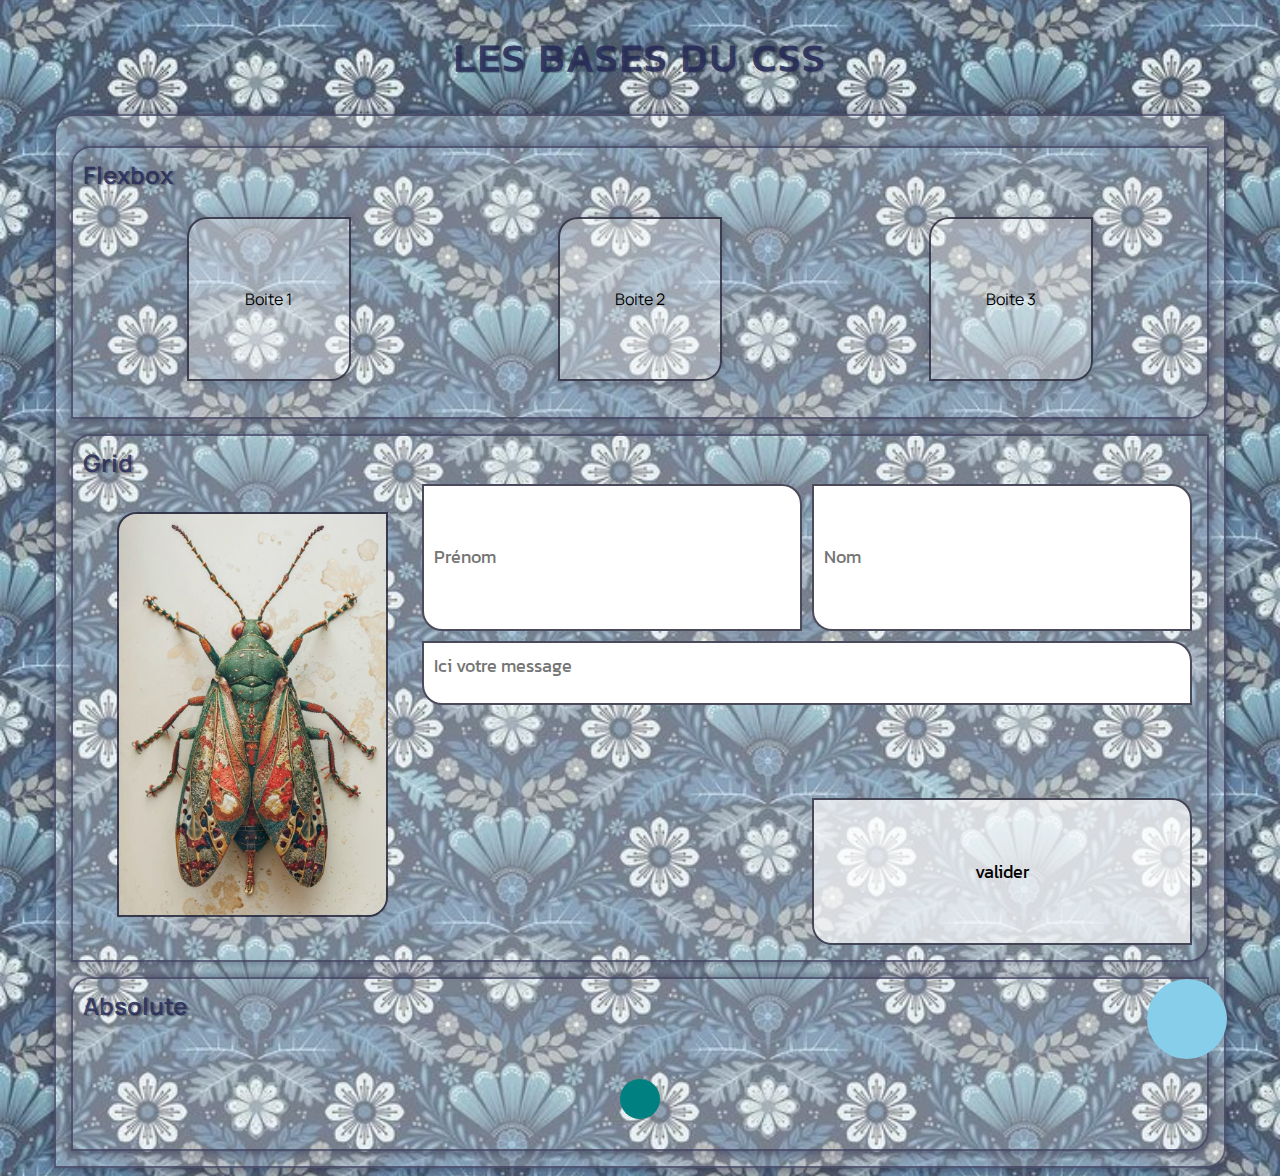
<file: code/cours css 1/index.html>
<!DOCTYPE html>
<html lang="en">
<head>
    <meta charset="UTF-8">
    <meta name="viewport" content="width=device-width, initial-scale=1.0">
    <title>Cours css</title>

    <link rel="stylesheet" href="style.css">
</head>
<body>
    <header>
        <h1>Les bases du CSS</h1>
    </header>

    <main>
        <div class="flexbox">
            <h2>Flexbox</h2>
            <ul>
                <li>Boite 1</li>
                <li>Boite 2</li>
                <li>Boite 3</li>
            </ul>
        </div>

        <div class="grid">
            <h2>Grid</h2>
            <div class="grid-container">
                <img src="./assets/img/insect.jpg" alt="insect">
                <form action="">
                    <input type="text" id="firstname" placeholder="Prénom">
                    <input type="text" id="surname" placeholder="Nom">
                    <textarea name="" id="" cols="30" rows="10" placeholder="Ici votre message"></textarea>
                    <input type="submit" value="valider" id="btnsubmit">
                </form>
            </div>
        </div>

        <div class="absolute">
            <h2>Absolute</h2>
            <span id="circle1"></span>
            <span id="circle2"></span>
        </div>
    </main>
</body>
</html>
</file>
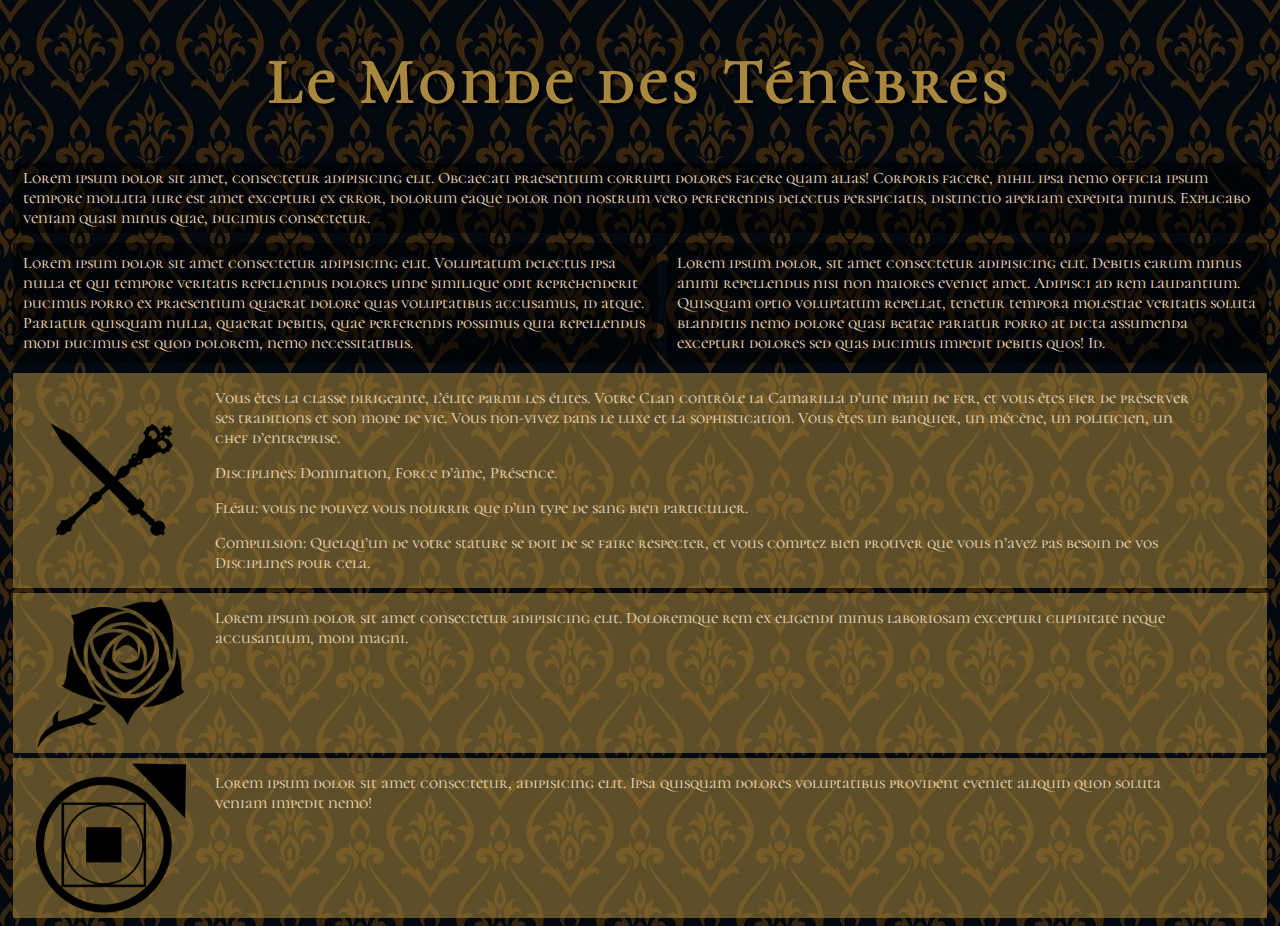
<file: code/vampire v1/index.html>
<!DOCTYPE html>
<html lang="en">
<head>
    <meta charset="UTF-8">
    <meta name="viewport" content="width=device-width, initial-scale=1.0">
    <title>Vampire - Présentation</title>
    <link rel="stylesheet" href="style.css">
</head>
<body>
    <h1>Le Monde des Ténèbres </h1>

<main>
    <div id="pres" class="boxstyle">
        <p>Lorem ipsum dolor sit amet, consectetur adipisicing elit. Obcaecati praesentium corrupti dolores facere quam alias! Corporis facere, nihil ipsa nemo officia ipsum tempore mollitia iure est amet excepturi ex error, dolorum eaque dolor non nostrum vero perferendis delectus perspiciatis, distinctio aperiam expedita minus. Explicabo veniam quasi minus quae, ducimus consectetur.</p>
    </div>

     <div class="boxdeux">
        <div id="creaperso" class="boxstyle">
            <p>Lorem ipsum dolor sit amet consectetur adipisicing elit. Voluptatum delectus ipsa nulla et qui tempore veritatis repellendus dolores unde similique odit reprehenderit ducimus porro ex praesentium quaerat dolore quas voluptatibus accusamus, id atque. Pariatur quisquam nulla, quaerat debitis, quae perferendis possimus quia repellendus modi ducimus est quod dolorem, nemo necessitatibus.</p>
        </div>
        <div id="disciplines" class="boxstyle">
            <p>Lorem ipsum dolor, sit amet consectetur adipisicing elit. Debitis earum minus animi repellendus nisi non maiores eveniet amet. Adipisci ad rem laudantium. Quisquam optio voluptatum repellat, tenetur tempora molestiae veritatis soluta blanditiis nemo dolore quasi beatae pariatur porro at dicta assumenda excepturi dolores sed quas ducimus impedit debitis quos! Id.</p>
        </div>
     </div>

    </div>

    <div id="clanbox" >
        <div class="clanstyle" id="ventrue">
            <img src="./assets/imgs/logoclans/ventrue.png" alt="logo_ventrue"> 
            <div class="txtclan">
                <p>Vous êtes la classe dirigeante, l’élite parmi les élites. Votre Clan contrôle la Camarilla
                    d’une main de fer, et vous êtes fier de préserver ses traditions et son mode de vie.
                    Vous non-vivez dans le luxe et la sophistication. Vous êtes un banquier, un
                    mécène, un politicien, un chef d’entreprise.
                    </p>
                <p>Disciplines: Domination, Force d’âme, Présence.</p>
                <p>Fléau: vous ne pouvez vous nourrir que d’un type de sang bien particulier.</p>
                <p>Compulsion: Quelqu’un de votre stature se doit de se faire respecter, et vous comptez bien prouver que vous n’avez pas besoin de vos Disciplines pour cela. </p>
            </div>
        </div>

        <div class="clanstyle" id="toreador">
            <img src="./assets/imgs/logoclans/toreador.png" alt="logo_toreador">
                <p>Lorem ipsum dolor sit amet consectetur adipisicing elit. Doloremque rem ex eligendi minus laboriosam excepturi cupiditate neque accusantium, modi magni.</p>
        </div>

        <div class="clanstyle" id="tremere">
            <img src="./assets/imgs/logoclans/tremere.png" alt="logo_tremere">
            <p>Lorem ipsum dolor sit amet consectetur, adipisicing elit. Ipsa quisquam dolores voluptatibus provident eveniet aliquid quod soluta veniam impedit nemo!</p>
        </div>
        
<!-- <div class="txtclan">
                <p></p>
                <p></p>
                <p></p>
                <p></p>
            </div>-->


</main>

</body>
</html>
</file>
<file: code/cours css 1/style.css>
@import url('https://fonts.googleapis.com/css2?family=Manrope:wght@200..800&display=swap');

@font-face {
    font-family: "kanit";
    src: url(./assets/fonts/Kanit-Regular.ttf);
}

/*  * donne du style à tous les éléments 
* { 
margin: 0;
padding: 0; 
}*/

body {
    font-family: 'Manrope', Verdana;
    background: url(./assets/img/background.jpg) center/cover;
    min-height: 100vh;
    /* vh = view port height */ 
}

h1 {
    text-transform: uppercase;
    letter-spacing: 3px;
    text-align: center;
    font-size: 2.5rem;
    /*les tailles de police sont en rem, 1rem = 16 pix, s'adapte mieux pour les écrans */
    text-shadow: 2px 1px 1px #1e1d2a5f;
    color: rgba(38, 43, 88, 0.871);
   font-family: 'kanit', Verdana;

}

main {
    min-height: 500px;
    width: 90%;
    background: rgba(255, 255, 255, 0.233);
    /*centrer une boite*/ 
    margin: 0 auto;
    /* si 2 valeurs, 1ere valeur = haut bas
    2nd valeur = gauche droite*/
    border: 2px solid rgba(62, 62, 93, 0.762);
    border-radius: 20px 0 20px 0;
    /*dans le sens des aiguilles d'une montre*/
    box-shadow: 0px 0px 9px 3px #1c1d3a69;
    padding: 15px;
}

h2 {
    margin: 0;
    color: rgba(38, 43, 88, 0.871);
    text-shadow: 2px 1px 1px #1e1d2a5f;
}

.flexbox, .grid, .absolute {
    border: 2px solid rgba(62, 62, 93, 0.762);
    border-radius: 20px 0 20px 0;
    padding: 10px;
    box-shadow: 0px 0px 9px 3px #1c1d3a69;
    margin-top: 15px;
    min-height: 150px;

}

.flexbox ul {
    padding: 0;
    display: flex;
    justify-content: space-around;
}

.flexbox li {
    list-style: none;
    height: 160px;
    width: 160px;
    margin: 10px;
    background: rgba(255, 255, 255, 0.31);
    border: 2px solid rgba(37, 37, 57, 0.832);
    border-radius: 20px 0 20px 0;    
    box-shadow: 0px 0px 9px 3px #1c1d3a27;
   /* Centrer un unique élément vertical / horizontal */ 
   display: flex;
   justify-content: center;
   align-items: center;
}

.grid-container {
    display: grid;
    grid-template-columns: 30% 70%;
}

.grid img {
    width: 80%;
    margin: 10%;
    border: 2px solid rgba(37, 37, 57, 0.832);
    border-radius: 20px 0 20px 0;
 }

 form {
    display: grid;
    grid-template-columns: 1fr 1fr;
    grid-template-rows: 1fr 1fr 1fr;
    grid-template-areas: 
    "i1 i2" 
    "ta ta" 
    "vi bt";
 }

 input, textarea {
    margin: 5px;
    border: 1px solid black;
    padding: 10px;
    font-size: 1.1rem;
    font-family: kanit;
    border: 2px solid rgba(37, 37, 57, 0.832);
    border-radius: 0 20px 0 20px;
 }

 textarea {
    grid-area: ta;
    height: 40px;
    resize: none;
 }

 #btnsubmit {
    grid-area: bt;
    cursor: pointer;
    background: rgba(255, 255, 255, 0.716);
    transition: 0.2s;
    
 }

#btnsubmit:hover {
    background: rgba(13, 13, 27, 0.716);
    color: antiquewhite;
}

/* il faut mettre une position relative au parent 
pour que l'object en absolute soir contraint
aux frontières de son parent
sinon, absolute par rapport au body*/ 

.absolute {
    position: relative;
}

#circle1 {
    height: 80px;
    width: 80px;
    border-radius: 150px;
    background: skyblue;
    position: absolute;
    top: 0;
    right: -20px;
}

/*l'object est centré à son extrémité et non à son centre
il faut recentrer l'object, translated e sa propre taille */

#circle2 {
    height: 40px;
    width: 40px;
    border-radius: 150px;
    background: teal;
    position: absolute;
    left: 50%;
    top: 100px;
    transform: translate(-50%);

}
</file>
<file: code/vampire v1/style.css>
@font-face {
    font-family: "cormorant";
    src: url(./assets/imgs/CormorantUnicase-Medium.ttf);
}

:root {
    --noirtrans: rgba(0, 0, 0, 0.525);
    --dore: rgb(169, 135, 62); 
    --navy: rgba(20, 25, 35);
    --ivory: rgb(225, 209, 179); 
}

body {
    background: url(./assets/imgs/bg4.jpg) center/cover;
    background-size: auto;
    font-family: "cormorant";
    color: var(--ivory);
   
}

h1 {
    font-size: 4rem;
    letter-spacing: 5px;
    text-shadow: 3px 3px 3px black;
    text-align: center;
    color: var(--dore);
}

p {
    padding: 5px;
    margin: 5px;
}

.boxstyle {
    background: var(--noirtrans);
    margin: 5px;
}

.boxdeux {
    display: flex;
}

.clanstyle {
    display: grid;
    grid-template-columns: 15% 80%;
    margin: 5px;
    background: rgba(169, 135, 62, 0.551);
    padding: 5px;
}


.clanstyle img {
max-width: 100%;   
min-width: 50px;
min-height: 50px; 
max-height: 150px;
margin: auto;

}
</file>
